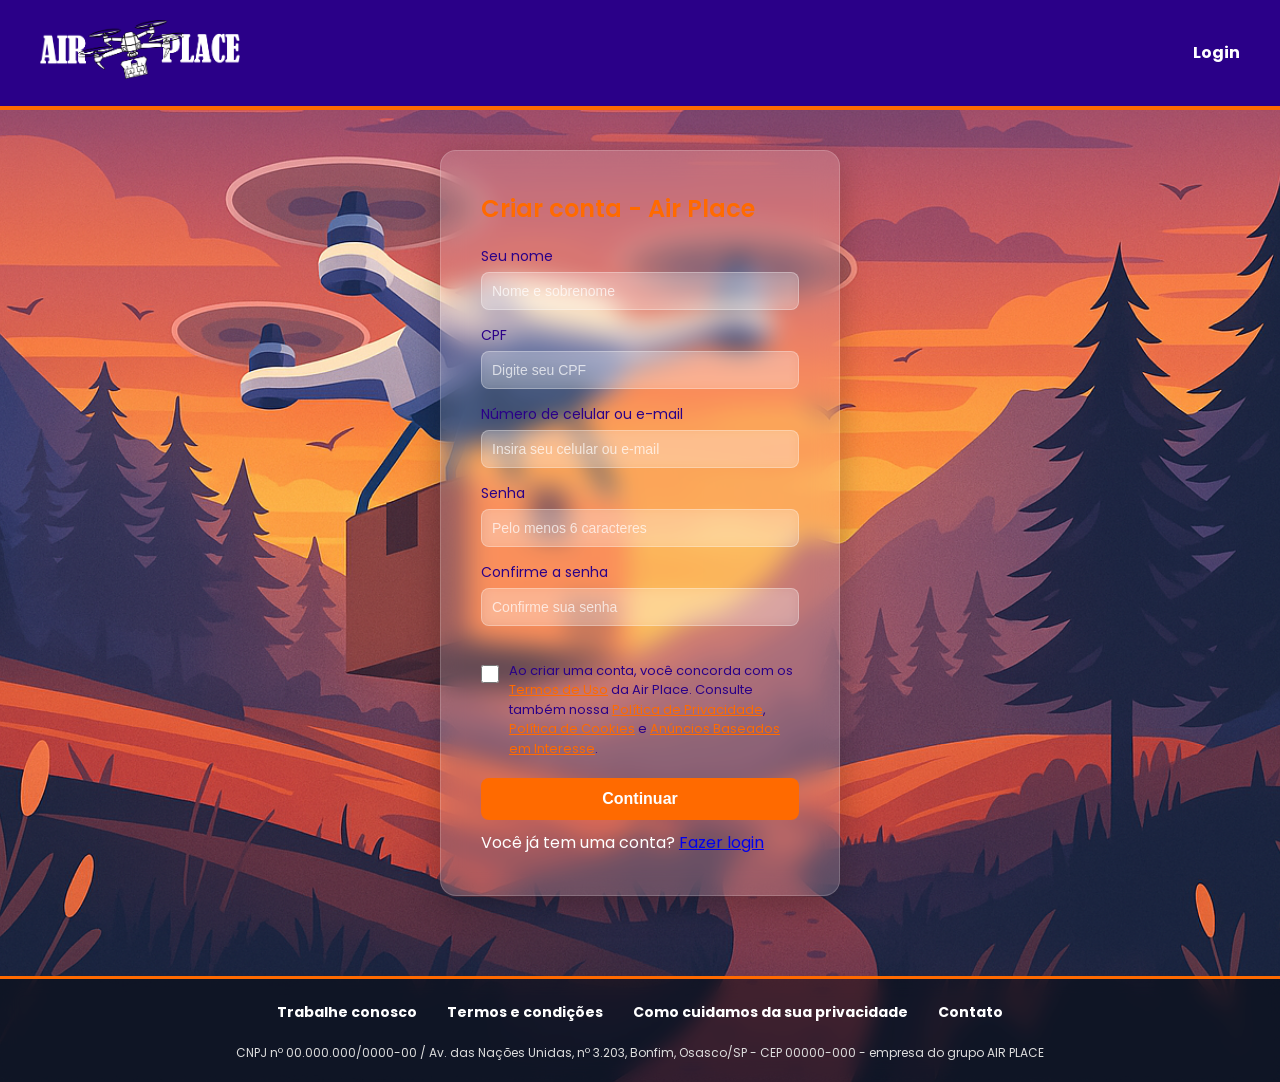
<file: backend/cadastro.html>
<!DOCTYPE html>
<html lang="pt-br">
<head>
    <meta charset="UTF-8" />
    <meta name="viewport" content="width=device-width, initial-scale=1.0" />
    <title>Air Place - Cadastro</title>
    <link rel="stylesheet" href="estilos_/style_cadastro.css" />
    <link rel="stylesheet" href="https://cdnjs.cloudflare.com/ajax/libs/font-awesome/5.15.4/css/all.min.css" />
</head>
<body>
    <header>
        <div class="header-container">
            <div class="logo">
                <img src="imagens_/drone_banner_white.png" alt="Logo AirPlace" />
            </div>
            <div class="right-info">
                <div class="right-top">
                </div>
                <p class="Login"><a href="login.html">Login</a></p>
            </div>
        </div>
    </header>

    <main class="main_cadastro">
        <div class="container">
            <h2>Criar conta - Air Place</h2>
            <form id="signupForm" method="post" action="processa_cadastro.php" autocomplete="on">
                <label for="name">Seu nome</label>
                <input type="text" name="name" id="name" placeholder="Nome e sobrenome" required autocomplete="name" />

                <label for="cpf">CPF</label>
                <input type="text" name="cpf" id="cpf" placeholder="Digite seu CPF" required inputmode="numeric" autocomplete="off" />

                <label for="email">Número de celular ou e-mail</label>
                <input type="text" name="email" id="email" placeholder="Insira seu celular ou e-mail" required autocomplete="email" />

                <label for="password">Senha</label>
                <input type="password" name="password" id="password" placeholder="Pelo menos 6 caracteres" required autocomplete="new-password" />

                <label for="confirmPassword">Confirme a senha</label>
                <input type="password" name="confirmPassword" id="confirmPassword" placeholder="Confirme sua senha" required autocomplete="new-password" />

                <div class="checkbox-termos">
                    <label class="checkbox-container">
                        <input type="checkbox" id="termos" required />
                        <span class="texto-termos">
                            Ao criar uma conta, você concorda com os
                            <a href="#">Termos de Uso</a> da Air Place. Consulte também nossa
                            <a href="#">Política de Privacidade</a>,
                            <a href="#">Política de Cookies</a> e
                            <a href="#">Anúncios Baseados em Interesse</a>.
                        </span>
                    </label>
                </div>

                <button type="submit" aria-label="Criar conta na Air Place">Continuar</button>
            </form>

            <p>Você já tem uma conta? <a href="login.html">Fazer login</a></p>
        </div>
    </main>

    <footer>
        <div class="footer-links">
            <ul>
                <li><a href="#">Trabalhe conosco</a></li>
                <li><a href="#">Termos e condições</a></li>
                <li><a href="#">Como cuidamos da sua privacidade</a></li>
                <li><a href="#">Contato</a></li>
            </ul>
        </div>
        <div class="footer-info">
            <p>
                CNPJ nº 00.000.000/0000-00 / Av. das Nações Unidas, nº 3.203, Bonfim, Osasco/SP - CEP 00000-000 - empresa do grupo AIR PLACE
            </p>
        </div>
    </footer>

    <script>
        document.getElementById('cpf').addEventListener('input', function (e) {
            let value = e.target.value.replace(/\D/g, '');
            value = value.replace(/(\d{3})(\d)/, '$1.$2');
            value = value.replace(/(\d{3})(\d)/, '$1.$2');
            value = value.replace(/(\d{3})(\d{1,2})$/, '$1-$2');
            e.target.value = value;
        });
    </script>
</body>
</html>
</file>
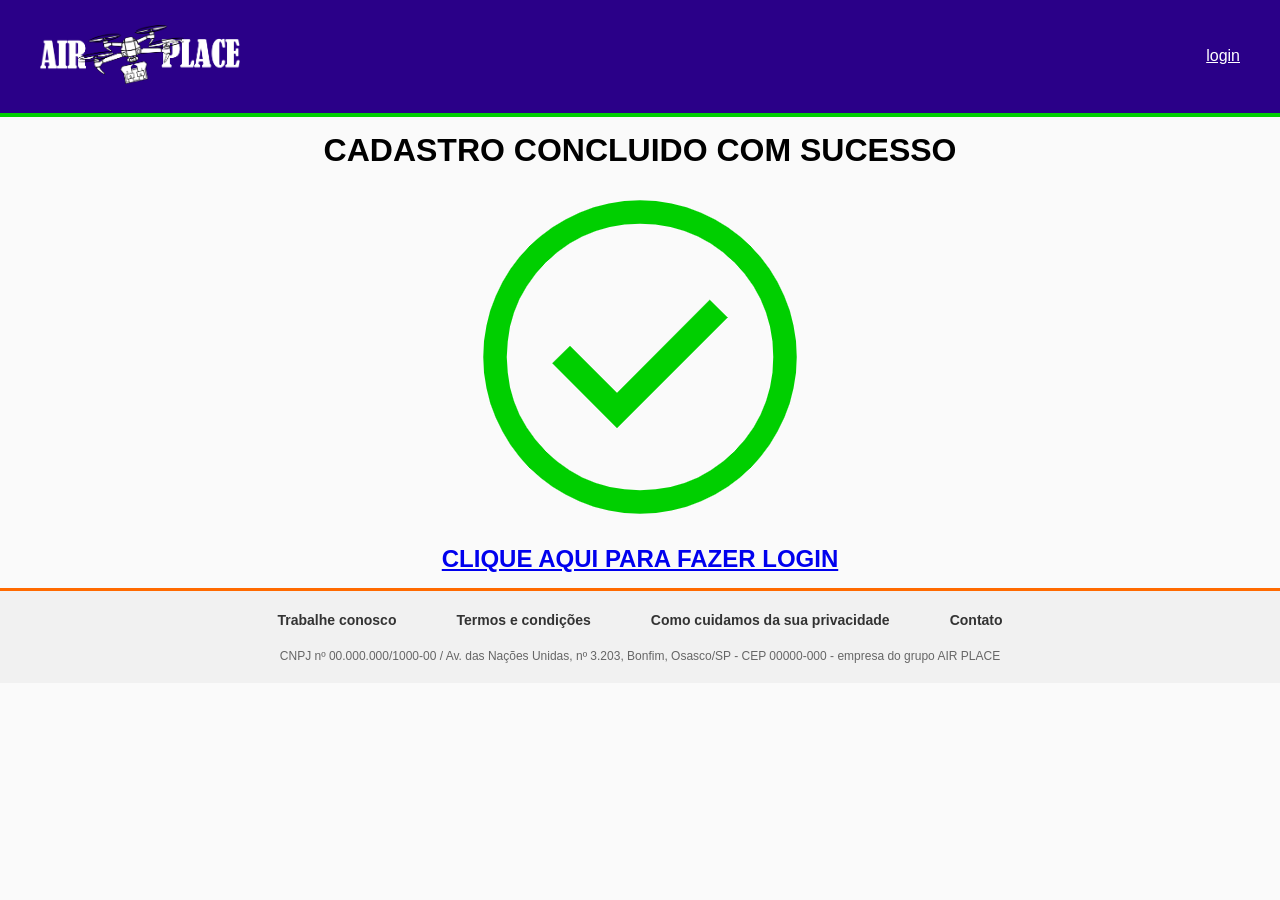
<file: backend/cadastro_concluido.html>
<!DOCTYPE html>
<html lang="pt-BR">
<head>
    <meta charset="UTF-8">
    <meta name="viewport" content="width=device-width, initial-scale=1.0">
    <title>Air Place - Login</title>
    <link rel="stylesheet" href="estilos_/style_cadastro_concluido.css"> <!-- Link para o arquivo CSS reformulado -->
</head>
<body>
    <!-- Cabeçalho com o logo -->
    <header>
        <div class="header-container">
            <div class="logo">
                <img src="imagens_/drone_banner_white.png" alt="Logo AirPlace">
            </div>
            <p class="login"><a class="login" href="login.html">login</a></p>
        </div>
    </header>

    <main>
        <div class="div_cadastro_concluido">
            <h1>CADASTRO CONCLUIDO COM SUCESSO</h1>
            
            <img src="imagens_/img_check.png" alt="">
            <a href="login.html">
                <h2>CLIQUE AQUI PARA FAZER LOGIN</h2>
            </a>
        </div>
    </main>







     <!-- Barra laranja abaixo da seção -->
     <div class="barra-laranja"></div>

     <!-- Rodapé -->
     <footer>
         <div class="footer-links">
             <ul>
                 <li><a href="#">Trabalhe conosco</a></li>
                 <li><a href="#">Termos e condições</a></li>
                 <li><a href="#">Como cuidamos da sua privacidade</a></li>
                 <li><a href="#">Contato</a></li>
             </ul>
         </div>
         <div class="footer-info">
             <p>CNPJ nº 00.000.000/1000-00 / Av. das Nações Unidas, nº 3.203, Bonfim, Osasco/SP - CEP 00000-000 - empresa do grupo AIR PLACE</p>
         </div>
     </footer>
 </body>
 </html>
</file>
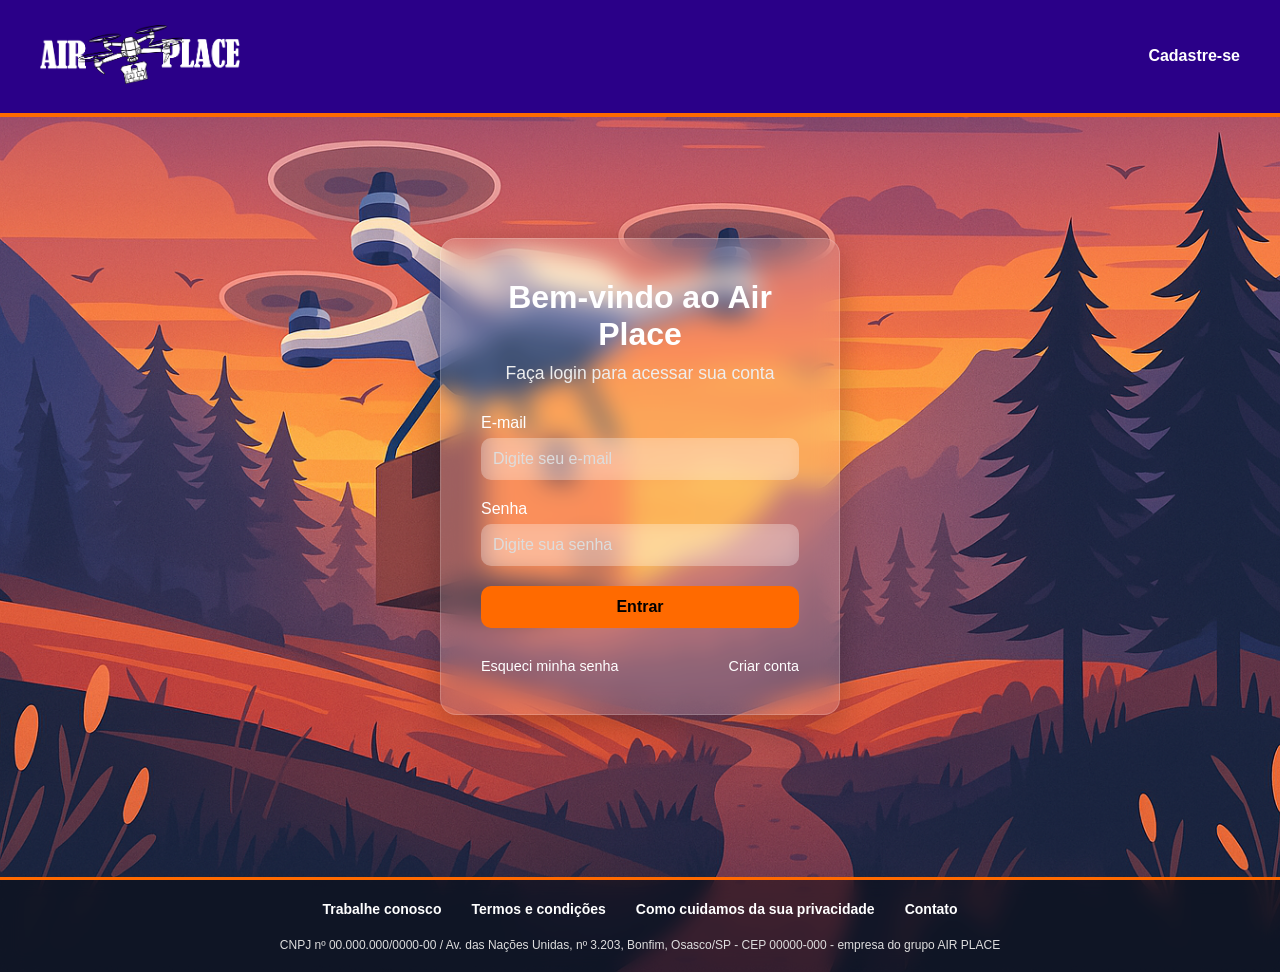
<file: backend/login.html>
<!DOCTYPE html>
<html lang="pt-BR">
<head>
    <meta charset="UTF-8">
    <meta name="viewport" content="width=device-width, initial-scale=1.0">
    <title>Air Place - Login</title>
    <link rel="stylesheet" href="estilos_/style_login.css"> 
</head>
<body>
    <header>
        <div class="header-container">
            <div class="logo">
                <a href="../index.html"><img src="imagens_/drone_banner_white.png" alt="Logo AirPlace"></a>
            </div>
            <p class="cadastre-se"><a href="cadastro.html">Cadastre-se</a></p>
        </div>
    </header>

    <section class="login-section">
        <div class="login-container">
            <h1>Bem-vindo ao Air Place</h1>
            <p>Faça login para acessar sua conta</p>

            <form action="processa_login.php" method="post" class="login-form">
                <label for="email">E-mail</label>
                <input type="email" id="email" name="email" placeholder="Digite seu e-mail" required>
            
                <label for="senha">Senha</label>
                <input type="password" id="senha" name="senha" placeholder="Digite sua senha" required>
            
                <button type="submit">Entrar</button>

                <div class="extra-options">
                    <a href="#">Esqueci minha senha</a>
                    <a href="cadastro.html">Criar conta</a>
                </div>
            </form>
        </div>
    </section>

    <footer>
        <div class="footer-links">
            <ul>
                <li><a href="#">Trabalhe conosco</a></li>
                <li><a href="#">Termos e condições</a></li>
                <li><a href="#">Como cuidamos da sua privacidade</a></li>
                <li><a href="#">Contato</a></li>
            </ul>
        </div>
        <div class="footer-info">
            <p>CNPJ nº 00.000.000/0000-00 / Av. das Nações Unidas, nº 3.203, Bonfim, Osasco/SP - CEP 00000-000 - empresa do grupo AIR PLACE</p>
        </div>
    </footer>
</body>
</html>
</file>
<file: backend/estilos_/style_cadastro.css>
@charset "UTF-8";


@import url('https://fonts.googleapis.com/css2?family=Poppins:wght@400;600&display=swap');

:root {
    --cor0: #2A0088;
    --cor1: #FF0000;
    --cor2: #FF6A00;
    --cor3: #2A0088;
    --cor4: #00CF00;
    --cor5: #FAFAFA;
}

* {
    margin: 0;
    padding: 0;
    box-sizing: border-box;
}

body {
    background-image: url('../imagens_/fundo_dosite.png.png');
    background-size: cover;
    background-position: center;
    background-repeat: no-repeat;
    font-family: 'Poppins', sans-serif;
    display: flex;
    flex-direction: column;
    min-height: 100vh;
}

/* Header */
header {
    background-color: var(--cor0);
    color: white;
    padding: 20px 40px;
    border-bottom: 4px solid var(--cor2);
}

.header-container {
    display: flex;
    justify-content: space-between;
    align-items: center;
}

.logo img {
    width: 200px;
}

.right-info {
    display: flex;
    flex-direction: column;
    align-items: flex-end;
    font-size: 14px;
}

.right-top {
    display: flex;
    align-items: center;
}

.location-icon i {
    font-size: 30px;
    margin-right: 10px;
    color: white;
}

.text-enter p {
    font-size: 16px;
    font-weight: bold;
    color: white;
}

.Login a {
    color: white;
    font-weight: bold;
    font-size: 16px;
    text-decoration: none;
}

.Login a:hover {
    color: var(--cor2);
}

nav {
    background-color: var(--cor5);
    padding: 10px 0;
    display: flex;
    justify-content: center;
}

nav ul {
    list-style: none;
    display: flex;
    gap: 40px;
}

nav ul li a {
    color: white;
    font-weight: bold;
    text-decoration: none;
    font-size: 16px;
}

nav ul li a:hover {
    color: var(--cor2);
}

nav::after {
    content: '';
    display: block;
    height: 4px;
    background: linear-gradient(to right, var(--cor4), var(--cor2));
}

/* Cadastro */
.main_cadastro {
    flex: 1;
    display: flex;
    justify-content: center;
    align-items: center;
    padding: 40px 20px;
}

.container {
    background: rgba(255, 255, 255, 0.15);
    border-radius: 16px;
    padding: 40px;
    width: 100%;
    max-width: 400px;
    backdrop-filter: blur(12px);
    -webkit-backdrop-filter: blur(12px);
    box-shadow: 0 8px 32px rgba(0, 0, 0, 0.25);
    border: 1px solid rgba(255, 255, 255, 0.18);
    color: #fff;
}

.container h2 {
    text-align: left;
    color: var(--cor2);
    margin-bottom: 20px;
    font-weight: 600;
}

form label {
    font-size: 14px;
    color: var(--cor0);
    margin-bottom: 5px;
    display: block;
    text-align: left;
}

form input {
    padding: 10px;
    margin-bottom: 15px;
    border-radius: 8px;
    border: 1px solid rgba(255, 255, 255, 0.3);
    background: rgba(255, 255, 255, 0.2);
    backdrop-filter: blur(5px);
    -webkit-backdrop-filter: blur(5px);
    font-size: 14px;
    width: 100%;
    color: #fff;
}

form input::placeholder {
    color: rgba(255, 255, 255, 0.7);
}

form input:focus,
form button:focus {
    outline: 2px solid var(--cor2);
}

.checkbox-termos {
    margin: 20px 0;
}

.checkbox-container {
    display: flex;
    align-items: flex-start;
    gap: 10px;
    font-size: 13px;
    color: var(--cor0);
    line-height: 1.5;
}

.checkbox-container input[type="checkbox"] {
    margin-top: 4px;
    width: 18px;
    height: 18px;
    cursor: pointer;
}

.checkbox-container .texto-termos {
    flex: 1;
}

.checkbox-container a {
    color: var(--cor2);
    text-decoration: underline;
}

.checkbox-container a:hover {
    color: var(--cor1);
}

/* Botão */
form button {
    display: block;
    margin: 0 0 10px 0; 
    padding: 12px 24px;
    background-color: var(--cor2);
    color: white;
    font-weight: bold;
    border-radius: 8px;
    font-size: 16px;
    cursor: pointer;
    transition: background-color 0.3s;
    width: 100%; 
    border: none;
    text-align: center;
}


/* Hover do botão */
form button:hover {
    background-color: #e65c00;
}

/* Footer */
footer {
    background: rgba(0, 0, 0, 0.4);
    backdrop-filter: blur(10px);
    -webkit-backdrop-filter: blur(10px);
    padding: 20px 0;
    border-top: 3px solid #FF6A00;
    color: #ffffff;
    text-align: center;
    width: 100%;
    margin-top: 40px;
}

.footer-links ul {
    list-style: none;
    padding: 0;
    display: flex;
    flex-wrap: wrap;
    justify-content: center;
    gap: 30px;
    margin-bottom: 20px;
}

.footer-links ul li a {
    text-decoration: none;
    color: #ffffff;
    font-weight: bold;
    font-size: 14px;
    transition: color 0.3s ease;
}

.footer-links ul li a:hover {
    color: #FF6A00;
}

.footer-info p {
    font-size: 12px;
    color: #dddddd;
}

/* Responsividade */
@media (max-width: 480px) {
    .login-container {
        padding: 25px;
    }

    .header-container {
        flex-direction: column;
        gap: 10px;
        text-align: center;
    }

    .footer-links ul {
        flex-direction: column;
        gap: 10px;
    }
}
</file>
<file: backend/estilos_/style_cadastro_concluido.css>
@charset "UTF-8";

:root {
    --cor0: #2A0088;
    --cor1: #FF0000;
    --cor2: #FFAA00;
    --cor3: #006FFF;
    --cor4: #00CF00;
    --cor5: #FAFAFA;
}

* {
    margin: 0;
    padding: 0;
    box-sizing: border-box;
}

body {
    background-color: var(--cor5);
    font-family: 'Gill Sans', 'Gill Sans MT', Calibri, 'Trebuchet MS', sans-serif;
    font-size: 16px;
    display: flex;
    flex-direction: column;
    height: 100%;
}

header {
    background-color: var(--cor0);
    padding: 10px 0;
    color: white;
    border-bottom: solid 4px var(--cor4);
}

.header-container {
    display: flex;
    justify-content: space-between;
    align-items: center;
    padding: 15px 40px;
}

.logo img {
    width: 200px;
}

.login {
    color: white;
}

.div_cadastro_concluido {
    display: flex;
    flex-direction: column;
    justify-content: center;
    align-items: center;
    margin: 10px;
    padding: 5px;
}

/*FOOTER*/
footer {
    background-color: #f1f1f1;
    padding: 20px 0;
    border-top: 3px solid #FF6A00;
    color: #333;
    text-align: center;
    width: 100%;
    position: relative;
}

.footer-links ul {
    list-style: none;
    padding: 0;
    display: flex;
    justify-content: center;
    gap: 60px;
    margin-bottom: 20px;
}

.footer-links ul li a {
    text-decoration: none;
    color: #333;
    font-weight: bold;
    font-size: 14px;
    transition: color 0.3s ease;
}

.footer-links ul li a:hover {
    color: #FF6A00;
}

.footer-info p {
    font-size: 12px;
    color: #666;
    text-align: center;
}
</file>
<file: backend/estilos_/style_login.css>
@charset "UTF-8";

@import url('https://fonts.googleapis.com/css2?family=Poppins:wght@400;600&display=swap');

:root {
    --cor0: #2A0088;
    --cor1: #FF0000;
    --cor2: #FF6A00;
    --cor3: #2A0088;
    --cor4: #FF6A00;
    --cor5: #FAFAFA;
    --cor6: #ff8c00;
}

* {
    margin: 0;
    padding: 0;
    box-sizing: border-box;
}

body {
    background-image: url('../imagens_/fundo_dosite.png.png');
    background-size: cover;
    background-position: center;
    background-repeat: no-repeat;
    font-family: 'Gill Sans', 'Gill Sans MT', Calibri, 'Trebuchet MS', sans-serif;
    font-size: 16px;
    display: flex;
    flex-direction: column;
    height: 100%;
}

/* Header */
header {
    background-color: var(--cor0);
    padding: 10px 0;
    color: white;
    border-bottom: solid 4px var(--cor4);
}

.header-container {
    display: flex;
    justify-content: space-between;
    align-items: center;
    padding: 15px 40px;
}

.logo img {
    width: 200px;
}

.cadastre-se a {
    color: white;
    text-decoration: none;
    font-weight: bold;
    transition: color 0.3s ease;
}

.cadastre-se a:hover {
    color: var(--cor4);
}

/* Login */
.login-section {
    display: flex;
    justify-content: center;
    align-items: center;
    height: 80vh;
    padding: 20px;
}

.login-container {
    background: rgba(255, 255, 255, 0.15);
    border-radius: 16px;
    padding: 40px;
    width: 100%;
    max-width: 400px;
    backdrop-filter: blur(12px);
    -webkit-backdrop-filter: blur(12px);
    box-shadow: 0 8px 32px rgba(0, 0, 0, 0.25);
    border: 1px solid rgba(255, 255, 255, 0.18);
    text-align: center;
    color: #fff;
}

.login-container h1 {
    font-size: 2em;
    color: #fff;
    margin-bottom: 10px;
}

.login-container p {
    font-size: 1.1em;
    margin-bottom: 30px;
    color: #eee;
}

.login-form label {
    display: block;
    text-align: left;
    font-size: 1em;
    margin-bottom: 6px;
    color: #fff;
}

.login-form input {
    width: 100%;
    padding: 12px;
    margin-bottom: 20px;
    border: none;
    border-radius: 10px;
    background: rgba(255, 255, 255, 0.25);
    color: #fff;
    font-size: 1em;
    backdrop-filter: blur(8px);
    transition: all 0.3s ease;
}

.login-form input::placeholder {
    color: #ddd;
}

.login-form input:focus {
    outline: none;
    border: 1px solid var(--cor2);
    background-color: rgba(255, 255, 255, 0.35);
}

.login-form button {
    width: 100%;
    padding: 12px;
    background-color: var(--cor4);
    color: #000;
    border: none;
    border-radius: 10px;
    font-size: 1em;
    font-weight: bold;
    cursor: pointer;
    transition: background-color 0.3s ease, transform 0.2s ease;
}

.login-form button:hover {
    background-color: #2A0088;
    transform: scale(1.03);
}

.extra-options {
    display: flex;
    justify-content: space-between;
    margin-top: 20px;
    flex-wrap: wrap;
}

.extra-options a {
    color: #fff;
    text-decoration: none;
    font-size: 0.9em;
    margin-top: 10px;
    transition: color 0.3s ease;
}

.extra-options a:hover {
    color: var(--cor2);
}

/* Footer */
footer {
    background: rgba(0, 0, 0, 0.4);
    backdrop-filter: blur(10px);
    -webkit-backdrop-filter: blur(10px);
    padding: 20px 0;
    border-top: 3px solid #FF6A00;
    color: #ffffff;
    text-align: center;
    width: 100%;
    margin-top: 40px;
}

.footer-links ul {
    list-style: none;
    padding: 0;
    display: flex;
    flex-wrap: wrap;
    justify-content: center;
    gap: 30px;
    margin-bottom: 20px;
}

.footer-links ul li a {
    text-decoration: none;
    color: #ffffff;
    font-weight: bold;
    font-size: 14px;
    transition: color 0.3s ease;
}

.footer-links ul li a:hover {
    color: #FF6A00;
}

.footer-info p {
    font-size: 12px;
    color: #dddddd;
}

/* Responsividade */
@media (max-width: 480px) {
    .login-container {
        padding: 25px;
    }

    .header-container {
        flex-direction: column;
        gap: 10px;
        text-align: center;
    }

    .footer-links ul {
        flex-direction: column;
        gap: 10px;
    }
}
</file>
